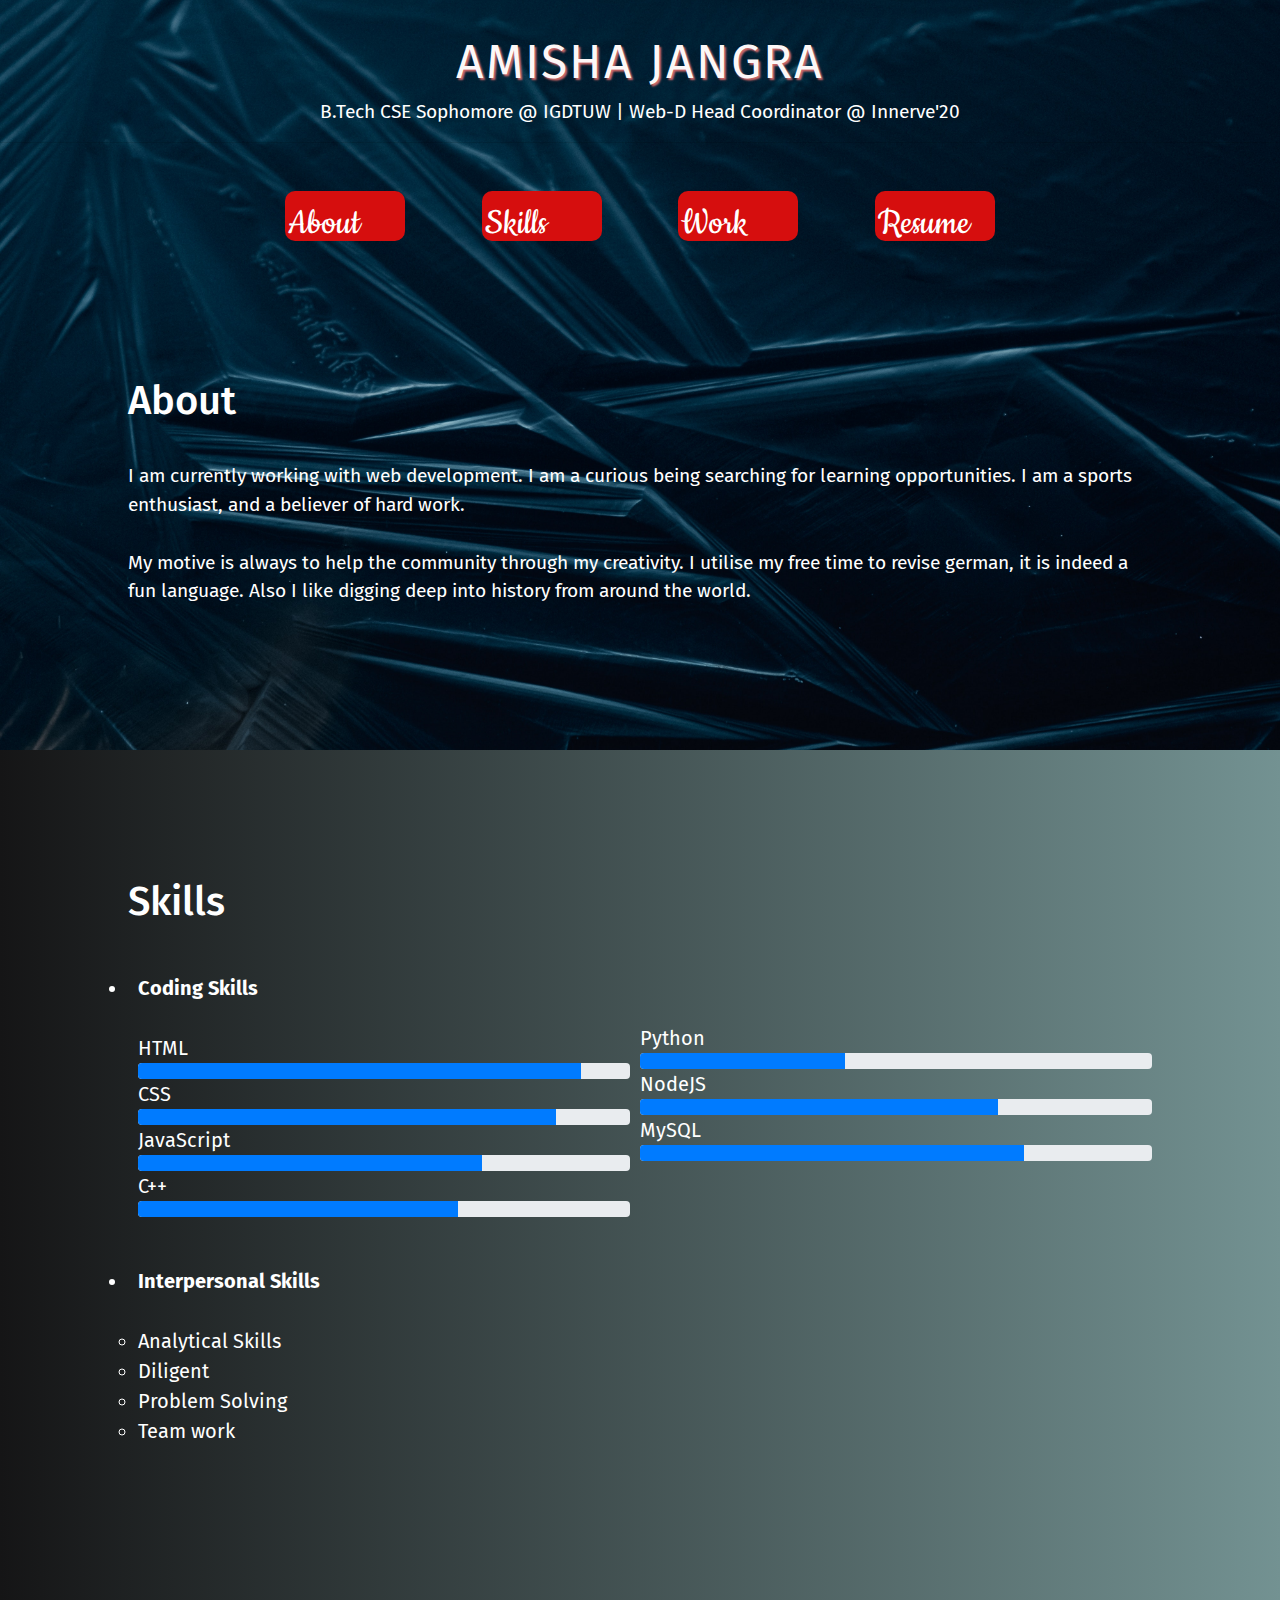
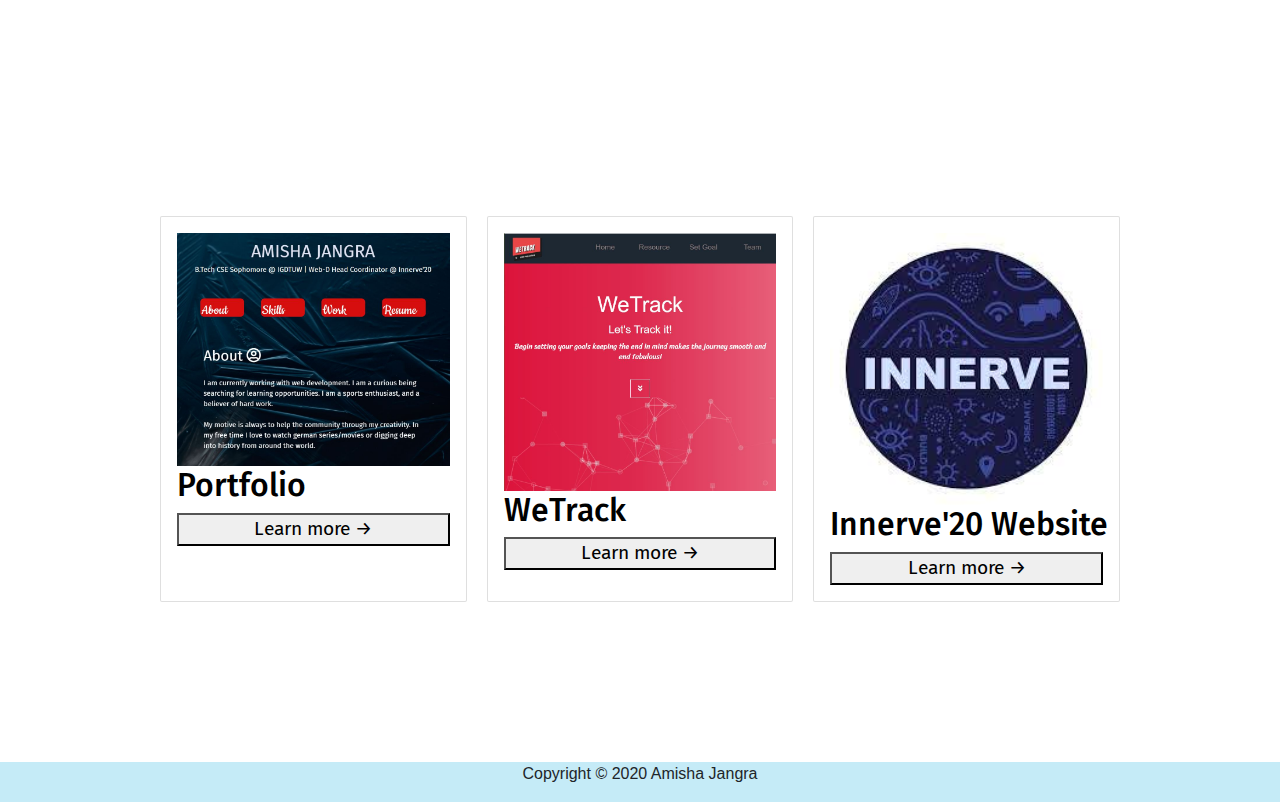
<file: index.html>
<!DOCTYPE html>
<html lang="en">

<head>
    <meta charset="UTF-8">
    <meta name="viewport" content="width=device-width, initial-scale=1.0">
    <title>Amisha Jangra</title>
    <link href="https://fonts.googleapis.com/css2?family=Fira+Sans&display=swap" rel="stylesheet">
    <link href="https://fonts.googleapis.com/css2?family=Cookie&display=swap" rel="stylesheet">
    <link rel="stylesheet" href="https://cdnjs.cloudflare.com/ajax/libs/font-awesome/5.14.0/css/all.min.css"
        integrity="sha512-1PKOgIY59xJ8Co8+NE6FZ+LOAZKjy+KY8iq0G4B3CyeY6wYHN3yt9PW0XpSriVlkMXe40PTKnXrLnZ9+fkDaog=="
        crossorigin="anonymous" />
    <link rel="stylesheet" href="https://cdnjs.cloudflare.com/ajax/libs/animate.css/4.1.1/animate.min.css" />
    <link rel="stylesheet" href="https://maxcdn.bootstrapcdn.com/bootstrap/4.5.2/css/bootstrap.min.css">
    <link rel="stylesheet" href="style.css">
</head>

<body>
    <button onclick="topFunction()" id="myBtn" title="Go to top"><i class="fas fa-arrow-circle-up"></i></button>
    <div class="parallax">
        <nav class="main-navbar">
            <a class="logo" href="index.html">AMISHA JANGRA</a>
            <div id="current"> B.Tech CSE Sophomore @ IGDTUW | Web-D Head Coordinator @ Innerve'20 </div>
            <hr>
            <br>
            <div class="navbar">
                <div id="btn"><span class="noselect"><a href="#" target="_blank">About</a></span>
                </div>
                <div id="btn"><span class="noselect"><a href="#skills">Skills</a></span>
                </div>
                <div id="btn"><span class="noselect"><a href="#works">Work</a></span>
                </div>
                <div id="btn"><span class="noselect"><a href="resume.html" target="_blank">Resume</a></span>
                </div>
            </div>
        </nav>
        <section class="about">
            <h1 class="animate__animated animate__fadeInLeft">About <i class="far fa-user-circle"></i></h1>
            <br>
            <p class="animate__animated animate__fadeInRight">
                I am currently working with web development. I am a curious being searching for learning opportunities.
                I am a sports enthusiast, and a believer of hard work.<br><br>
                My motive is always to help the community through my creativity.
                I utilise my free time to revise german, it is indeed a fun language. Also I like digging deep into history from around the world.
            </p>
        </section>
    </div>
    <div class="section-skills" id="skills">
        <section class="skills">
            <h1 class="animate__animated animate__fadeInLeft">Skills <i class="fas fa-briefcase"></i></h1>
            <br>
            <ul>
                <div class="header-text">
                    <div class="row-1">
                        <div class="column-1-1">
                            <li id="list-item">
                                <span style="font-size: 20px;"><b>Coding Skills</b></span><br><br>
                                <div> HTML <span class="progress">
                                        <span class="progress-bar" style="width:90%"></span>
                                    </span></div>
                                <div> CSS <span class="progress">
                                        <span class="progress-bar" style="width:85%"></span>
                                    </span></div>
                                <div> JavaScript <span class="progress">
                                        <span class="progress-bar" style="width:70%"></span>
                                    </span></div>
                                <div> C++ <span class="progress">
                                        <span class="progress-bar" style="width:65%"></span>
                                    </span></div>
                            </li>
                        </div>
                        <div class="column-1-2"> <br><br>
                            <div> Python <span class="progress">
                                    <span class="progress-bar" style="width:40%"></span>
                                </span></div>
                            <div> NodeJS <span class="progress">
                                    <span class="progress-bar" style="width:70%"></span>
                                </span></div>
                            <div> MySQL <span class="progress">
                                    <span class="progress-bar" style="width:75%"></span>
                                </span></div>
                        </div>
                    </div>
                    <br>
                    <li id="list-item">
                        <span style="font-size: 20px;"><b>Interpersonal Skills</b></span><br><br>
                        <ul>
                            <li>Analytical Skills</li>
                            <li>Diligent</li>
                            <li>Problem Solving</li>
                            <li>Team work</li>
                        </ul>
                    </li>
                </div>
            </ul>
        </section>
    </div>
    <div class="parallax" id="works">
        <section class="works">
            <h1>Work <i class="far fa-clipboard"></i></h1>
            <!-- work-cards -->
            <div class="cards">
                <div class="card" data-description="[-] This is my portfolio website.\A
                                                    [-] I have used HTML, CSS and Javascript in it.">
                    <img src="./image/portfolio.JPG" alt="Portfolio">
                    <h2>Portfolio</h2>
                    <button>Learn more →</button>
                </div>
                <div class="card"
                     data-description="[-] WeTrack is a goal tracking cum goal setting website.\A
                                       [-] My role in this project was to design the Homepage.\A
                                       [-] I used HTML, CSS, Bootstrap and ParticlesJS library.\A
                                       [-] Check out the website here: https://humzahasan.github.io/WeTrack/ ">
                    <img src="./image/WeTrack.JPG" alt="WeTrack">
                    <h2>WeTrack</h2>
                    <button>Learn more →</button>
                </div>
                <div class="card" data-description="[-] It is the official website of Innerve'20 [technical fest of IGDTUW].\A
                                                    [-] I was the part of Front page development team.\A
                                                    [-] Check out the website here: https://www.innerve-igdtuw.in/">
                    <img src="./image/Innerve.jpg" alt="Innerve'20">
                    <h2>Innerve'20 Website</h2>
                    <button>Learn more →</button>
                </div>
                <div class="modal-outer">
                    <div class="modal-inner">

                    </div>
                </div>
        </section>
    </div>
    <footer>
        <p>Copyright &copy 2020 Amisha Jangra </p>
    </footer>
    <script src="script.js"></script>
</body>

</html>
</file>
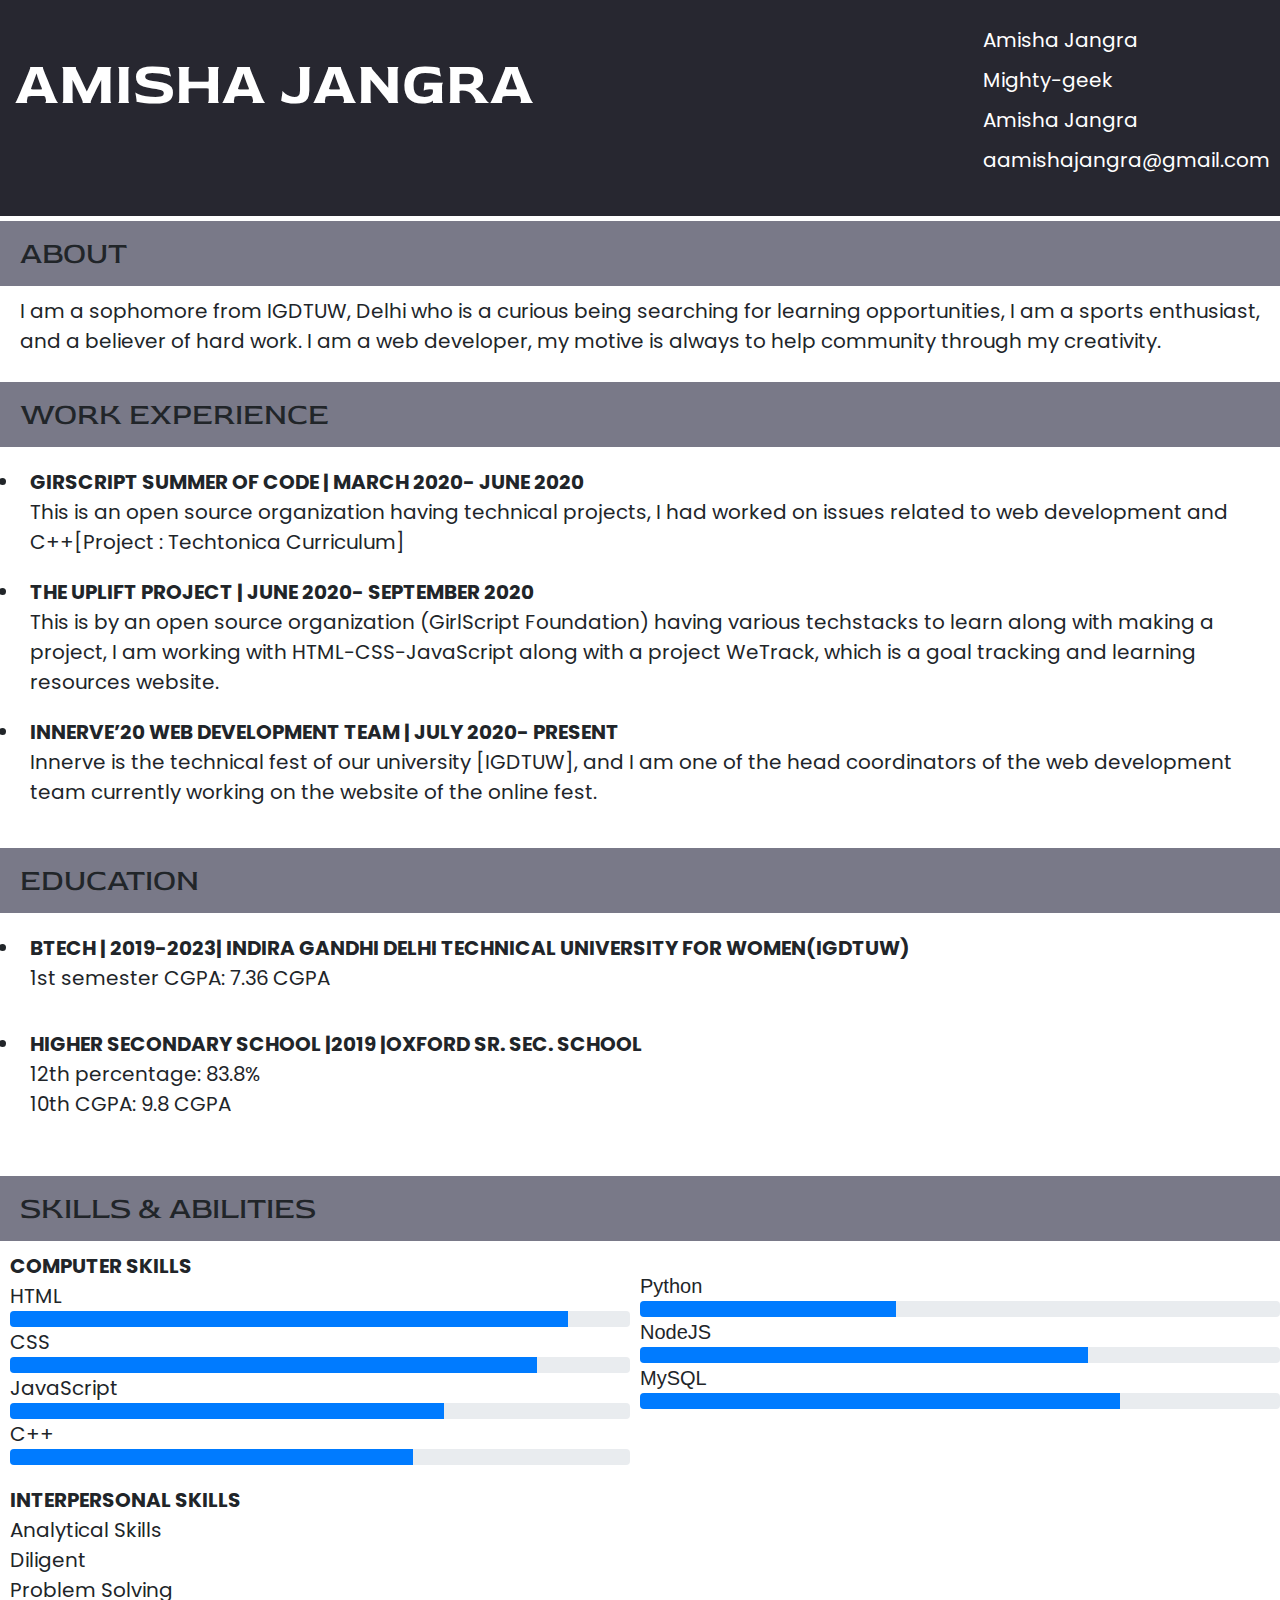
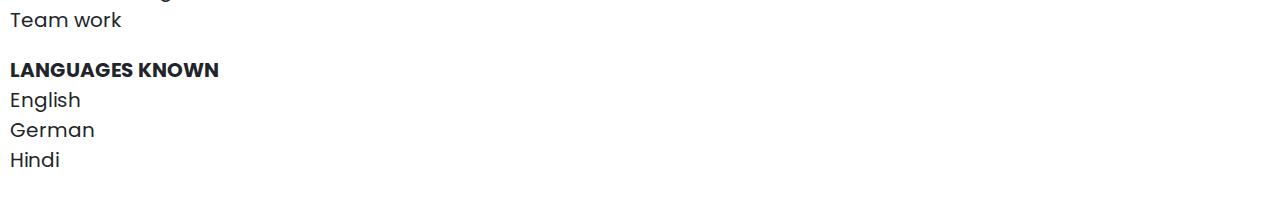
<file: resume.html>
<!DOCTYPE html>
<html lang="en">

<head>
    <meta charset="UTF-8">
    <meta name="viewport" content="width=device-width, initial-scale=1.0">
    <title>Amisha Jangra</title>
    <link rel="stylesheet" href="https://cdnjs.cloudflare.com/ajax/libs/font-awesome/5.14.0/css/all.min.css"
        integrity="sha512-1PKOgIY59xJ8Co8+NE6FZ+LOAZKjy+KY8iq0G4B3CyeY6wYHN3yt9PW0XpSriVlkMXe40PTKnXrLnZ9+fkDaog=="
        crossorigin="anonymous" />
    <link rel="stylesheet" href="https://cdnjs.cloudflare.com/ajax/libs/animate.css/4.1.0/animate.min.css"
        integrity="sha512-kb1CHTNhoLzinkElTgWn246D6pX22xj8jFNKsDmVwIQo+px7n1yjJUZraVuR/ou6Kmgea4vZXZeUDbqKtXkEMg=="
        crossorigin="anonymous" />
    <link rel="stylesheet" type="text/css" href="resume.css">
    <link href="https://fonts.googleapis.com/css2?family=Poppins:wght@300&display=swap" rel="stylesheet">
    <link href="https://fonts.googleapis.com/css2?family=Red+Rose&display=swap" rel="stylesheet">
    <link rel="stylesheet" href="https://maxcdn.bootstrapcdn.com/bootstrap/4.5.2/css/bootstrap.min.css">
</head>

<body>
    <header id="main-header">
        <div class="row">
            <div class="column-1">AMISHA JANGRA</div>
            <div class="column-2">
                <ul>
                    <li>
                        <a href="https://www.linkedin.com/in/amisha-jangra-b91594192/" target="_blank"><i
                                class="fab fa-linkedin"></i>
                            Amisha Jangra</a>
                    </li>
                    <li>
                        <a href="https://github.com/mighty-geek" target="_blank"><i class="fab fa-github"></i>
                            Mighty-geek</a>
                    </li>
                    <li>
                        <a href="https://medium.com/@aamishajangra" target="_blank"><i class="fab fa-medium"></i>
                            Amisha Jangra</a>
                    </li>
                    <li>
                        <i class="far fa-envelope"></i> aamishajangra@gmail.com
                    </li>
                </ul>
            </div>
        </div>
    </header>
    <div class="sub-header"> ABOUT</div>
    <p id="header-text"> I am a sophomore from IGDTUW, Delhi who is a curious being searching for learning
        opportunities, I am a sports enthusiast, and a believer of hard work. I am a web developer, my motive is
        always
        to help community through my creativity.</p>
    <div class="sub-header"> WORK EXPERIENCE</div>
    <div id="header-text">
        <ul>
            <li id="list-item">
                <b>GIRSCRIPT SUMMER OF CODE | MARCH 2020- JUNE 2020</b> <br> This is an open source organization
                having
                technical projects, I had worked on issues related to
                web development and C++[Project : Techtonica Curriculum]
            </li>
            <li id="list-item">
                <b>THE UPLIFT PROJECT | JUNE 2020- SEPTEMBER 2020</b> <br> This is by an open source organization
                (GirlScript
                Foundation) having various techstacks to learn
                along with making a project, I am working with HTML-CSS-JavaScript along with a project WeTrack,
                which is a goal tracking and learning resources website.
            </li>
            <li id="list-item">
                <b>INNERVE’20 WEB DEVELOPMENT TEAM | JULY 2020- PRESENT</b> <br> Innerve is the technical fest of
                our
                university [IGDTUW], and I am one of the head coordinators of
                the web development team currently working on the website of the online fest.
            </li>
        </ul>
    </div>
    <div class="sub-header"> EDUCATION</div>
    <div id="header-text">
        <ul>
            <li id="list-item"><b>BTECH | 2019-2023| INDIRA GANDHI DELHI TECHNICAL UNIVERSITY FOR WOMEN(IGDTUW)</b>
                <p>1st semester CGPA: 7.36 CGPA</p>
            </li>

            <li id="list-item"><b>HIGHER SECONDARY SCHOOL |2019 |OXFORD SR. SEC. SCHOOL</b>
                <p>12th percentage: 83.8%<br>10th CGPA: 9.8 CGPA</p>
            </li>
        </ul>
    </div>
    <div class="sub-header"> SKILLS & ABILITIES</div>
    <ul>
        <div class="header-text">
            <div class="row-1">
                <div class="column-1-1">
                    <li id="list-item">
                        <span style="font-size: 20px;"><b>COMPUTER SKILLS</b></span>
                        <div> HTML <span class="progress">
                                <span class="progress-bar" style="width:90%"></span>
                            </span></div>
                        <div> CSS <span class="progress">
                                <span class="progress-bar" style="width:85%"></span>
                            </span></div>
                        <div> JavaScript <span class="progress">
                                <span class="progress-bar" style="width:70%"></span>
                            </span></div>
                        <div> C++ <span class="progress">
                                <span class="progress-bar" style="width:65%"></span>
                            </span></div>
                    </li>
                </div>
                <div class="column-1-2"> <br>
                    <div> Python <span class="progress">
                            <span class="progress-bar" style="width:40%"></span>
                        </span></div>
                    <div> NodeJS <span class="progress">
                            <span class="progress-bar" style="width:70%"></span>
                        </span></div>
                    <div> MySQL <span class="progress">
                            <span class="progress-bar" style="width:75%"></span>
                        </span></div>
                </div>
            </div>
            <li id="list-item">
                <span style="font-size: 20px;"><b>INTERPERSONAL SKILLS</b></span>
                <ul>
                    <li>Analytical Skills</li>
                    <li>Diligent</li>
                    <li>Problem Solving</li>
                    <li>Team work</li>
                </ul>
            </li>
            <li id="list-item">
                <span style="font-size: 20px;"><b>LANGUAGES KNOWN</b></span>
                <ul>
                    <li>English</li>
                    <li>German</li>
                    <li>Hindi</li>
                </ul>
            </li>
        </div>
    </ul>

</body>

</html>
</file>
<file: style.css>
*{
    box-sizing: border-box;
    margin: 0;
    padding: 0;
}

html {
    scroll-behavior: smooth;
  }

.parallax {
    background: url("./image/section-skills-bg.jpg");
    min-height: 500px; 
    background-attachment: fixed;
    background-position: center;
    background-repeat: no-repeat;
    background-size: cover;
  }


.main-navbar .logo{
    display: flex;
    justify-content: center;
    padding-top: 2vw;
    /* margin-bottom: 1vh; */
    font-family: 'Fira Sans', sans-serif;
    font-size: 3rem;
    text-decoration: none;
    color: rgb(224, 226, 241);
}
.main-navbar .logo:hover{
    letter-spacing: 2px;
    transition: 1s ease;
    color: rgb(252, 247, 247);
    text-shadow: 2px 2px 2px rgb(209, 105, 105)
}
.main-navbar #current{
    font-family: 'Fira Sans', sans-serif;
    color: #fff;
    font-size: 1.2rem;
    display: flex;
    justify-content: center;
}

.navbar{
    display: flex;
    justify-content: center;
}

.navbar #btn{
    display: inline-block;
    padding: 3px;
    margin: 0 3vw;
}
.navbar #btn{
width: 120px;
}
.navbar #btn:hover #circle{
    width: 120px;
}

#btn {
    background: rgb(214, 14, 14);
    height: 50px;
    width: 120px;
    border: none;
    border-radius: 10px;
    color: #eee;
    font-size:2.5rem;
    font-family: 'Cookie', cursive;
    position: relative;
    transition: 1s ease;
    -webkit-tap-highlight-color: transparent;
    display: flex;
    align-items: center;
    justify-content: center;
    cursor: pointer;
    padding-top: 5px;
  }
  #btn .noselect a{
      text-decoration: none;
      color: white;
  }
  
  
  .noselect {
    -webkit-touch-callout: none;
      -webkit-user-select: none;
       -khtml-user-select: none;
         -moz-user-select: none;
          -ms-user-select: none;
              user-select: none;
  }
  
  #btn:hover {
    background-color: rgb(112, 0, 0);
    z-index: initial;
  }
  
  .about, .skills, .works{
      padding: 10%;
      color: #fff;
      font-family: 'Fira Sans', sans-serif;
      font-size: 1.2rem;
  }

  .animate__fadeInRight{
      animation-delay: 1s;
  }

  .section-skills{
      /* background: url("/image/section-skills-bg.jpg"); */
      background:linear-gradient(90deg, rgb(21, 21, 22), rgb(115, 146, 146));
  }

  #header-text {
    font-size: 20px;
    padding: 10px;
    padding-left: 20px;
}

#list-item{
    padding: 10px;
    font-size: 20px;
    font-family: 'Fira Sans', sans-serif;
}

.row-1 {
    display: flex;
    font-family: 'Fira Sans', sans-serif;
}

.column-1-1{
    flex: 50%;
}

.column-1-2{
    flex: 50%;
    font-size: 20px;
}

#myBtn {
    display: none; 
    position: fixed; 
    bottom: 20px; 
    right: 30px; 
    z-index: 99; 
    border: none; 
    outline: none; 
    background-color: red;
    color: white; 
    cursor: pointer; 
    padding: 15px; 
    border-radius: 10px; 
    font-size: 18px; 
  }
  
  #myBtn:hover {
    background-color: #555; /* Add a dark-grey background on hover */
  }


  /* work-cards */
  .cards {
    display: grid;
    grid-template-columns: repeat(auto-fit, minmax(200px, 1fr));
    grid-gap: 20px;
    padding: 2rem;
  }

  .card {
    background: white;
    padding: 1rem;
    border-radius: 2px;
    content: attr(data-description); 
    white-space: pre;
  }

  .card img {
    width: 100%;
  }

  .card h2 {
    color: black;
  }

  .modal-outer {
    display: grid;
    background: hsla(50, 100%, 50%, 0.7);
    position: fixed;
    height: 100vh;
    width: 100vw;
    top: 0;
    left: 0;
    justify-content: center;
    align-items: center;
    /* Hide this modal until we need it */
    opacity: 0;
    pointer-events: none;
    transition: opacity 0.2s;
  }

  .modal-outer img {
    width: 100%;
  }

  .modal-outer.open {
    opacity: 1;
    pointer-events: all;
  }

  .modal-inner {
    max-width: 450px;
    min-width: 330px;
    padding: 2rem;
    border-radius: 5px;
    min-height: 400px;
    max-height: 570px;
    background: white;
    transform: translateY(-200%);
    transition: transform 2s;
  }
  .modal-inner p{
      color: black;
      font-family: 'Fira Sans', sans-serif;
  }

  .modal-outer.open .modal-inner {
    transform: translateY(0);
  }
footer{
    background-color:rgb(197, 235, 247);
    display: flex;
    justify-content: center;
}
</file>
<file: resume.css>
* {
    padding: 0;
    margin: 0;
    box-sizing: border-box;
}

body {
    background: rgb(212, 214, 226);
}

.row {
    display: flex;
    background: rgb(39, 39, 48);
    color: white;
    font-family: "Poppins", sans-serif;
    padding: 20px;
}

.column-1{
    flex: 50%;
    align-items: center;
    font-size: 60px;
    font-weight: bold; 
    font-family: 'Red Rose';
    padding-top: 20px;
    padding-left: 10px;
}

.column-2 {
    font-size: 20px;
}

.column-2 li{
    list-style: none;
    padding: 5px;
}
.sub-header {
    background: rgb(121, 121, 136);
    padding: 10px;
    margin-top: 5px;
    font-family: 'Red Rose';
    font-size: 30px;
    padding-left: 20px;
}

#header-text {
    font-size: 20px;
    font-family: "Poppins", sans-serif;
    padding: 10px;
    padding-left: 20px;
}

#list-item{
    padding: 10px;
    font-family: "Poppins", sans-serif;
    font-size: 20px;
}

.row-1 {
    display: flex;
}

.column-1-1{
    flex: 50%;
}

.column-1-2{
    flex: 50%;
    font-size: 20px;
}

.column-2 li a{
    text-decoration: none;
    color: white;
}
.column-2 li a:hover{
    letter-spacing: 1px;
    transition: 1s ease;
}
</file>
